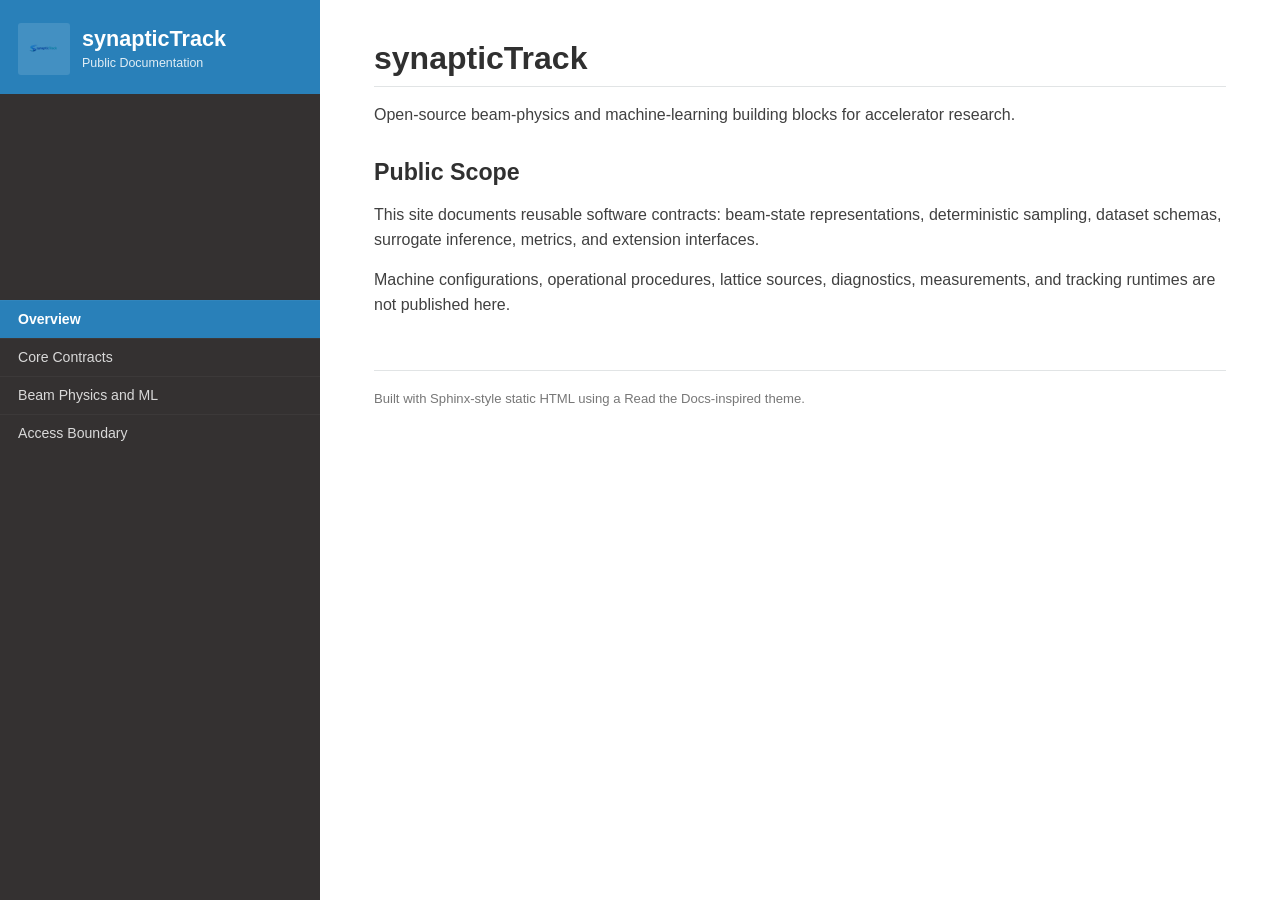
<file: index.html>
<!doctype html>
<html lang="en">
<head><meta charset="utf-8"><meta name="viewport" content="width=device-width, initial-scale=1"><meta name="author" content="Chong Shik Park"><title>synapticTrack | synapticTrack</title><link rel="stylesheet" href="style.css"></head>
<body><header class="site-header"><div class="rtd-brand"><img src="synaptictrack.svg" alt="synapticTrack logo"><div><h1>synapticTrack</h1><p>Public Documentation</p></div></div></header><div class="layout"><nav id="TOC"><ul><li><a class="current" href="index.html">Overview</a></li><li><a href="core-contracts.html">Core Contracts</a></li><li><a href="beam-and-ml.html">Beam Physics and ML</a></li><li><a href="access-boundary.html">Access Boundary</a></li></ul></nav><main><h1>synapticTrack</h1><p>Open-source beam-physics and machine-learning building blocks for accelerator research.</p><h2>Public Scope</h2><p>This site documents reusable software contracts: beam-state representations, deterministic sampling, dataset schemas, surrogate inference, metrics, and extension interfaces.</p><p>Machine configurations, operational procedures, lattice sources, diagnostics, measurements, and tracking runtimes are not published here.</p></main></div></body></html>
</file>
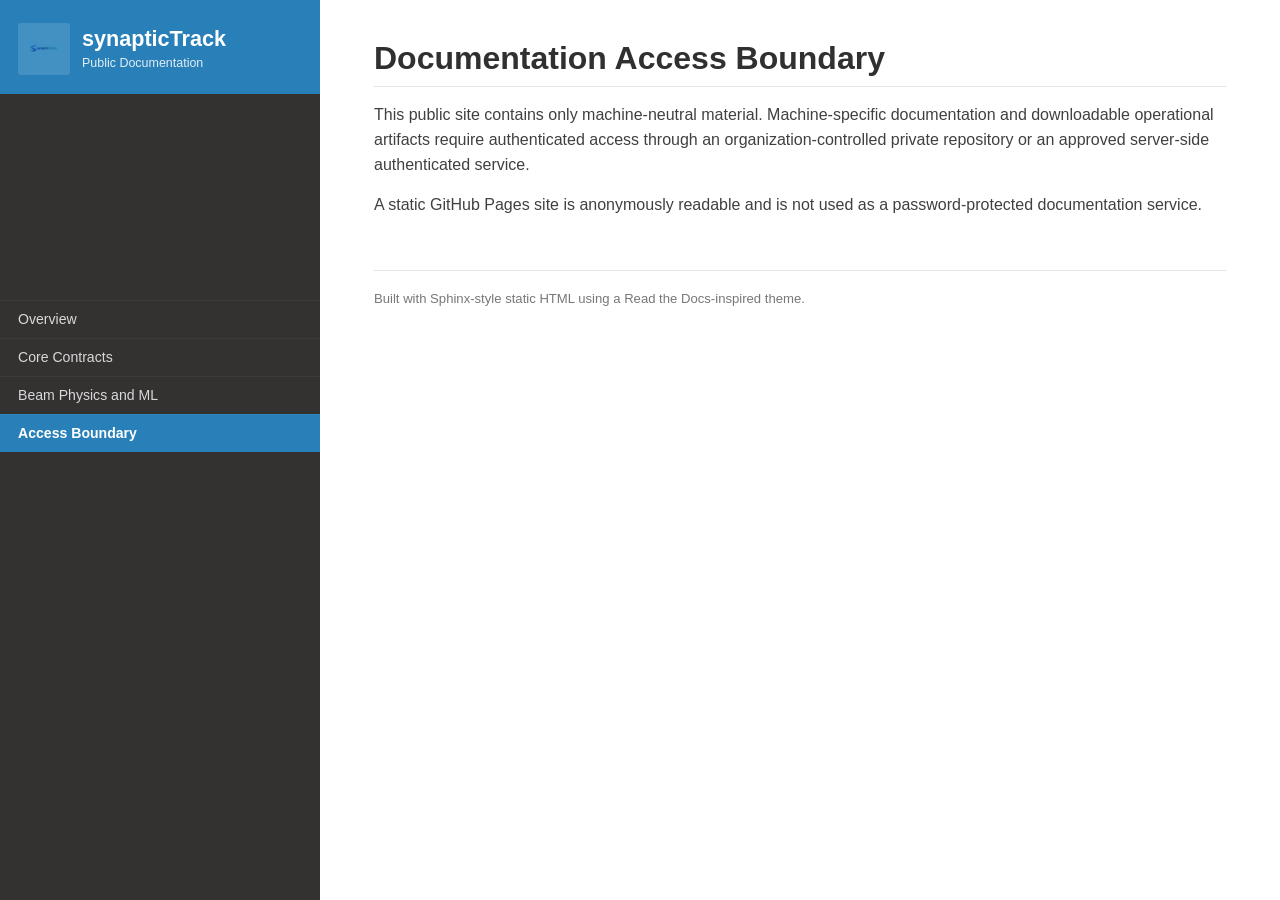
<file: access-boundary.html>
<!doctype html>
<html lang="en">
<head><meta charset="utf-8"><meta name="viewport" content="width=device-width, initial-scale=1"><meta name="author" content="Chong Shik Park"><title>Documentation Access Boundary | synapticTrack</title><link rel="stylesheet" href="style.css"></head>
<body><header class="site-header"><div class="rtd-brand"><img src="synaptictrack.svg" alt="synapticTrack logo"><div><h1>synapticTrack</h1><p>Public Documentation</p></div></div></header><div class="layout"><nav id="TOC"><ul><li><a href="index.html">Overview</a></li><li><a href="core-contracts.html">Core Contracts</a></li><li><a href="beam-and-ml.html">Beam Physics and ML</a></li><li><a class="current" href="access-boundary.html">Access Boundary</a></li></ul></nav><main><h1>Documentation Access Boundary</h1><p>This public site contains only machine-neutral material. Machine-specific documentation and downloadable operational artifacts require authenticated access through an organization-controlled private repository or an approved server-side authenticated service.</p><p>A static GitHub Pages site is anonymously readable and is not used as a password-protected documentation service.</p></main></div></body></html>
</file>
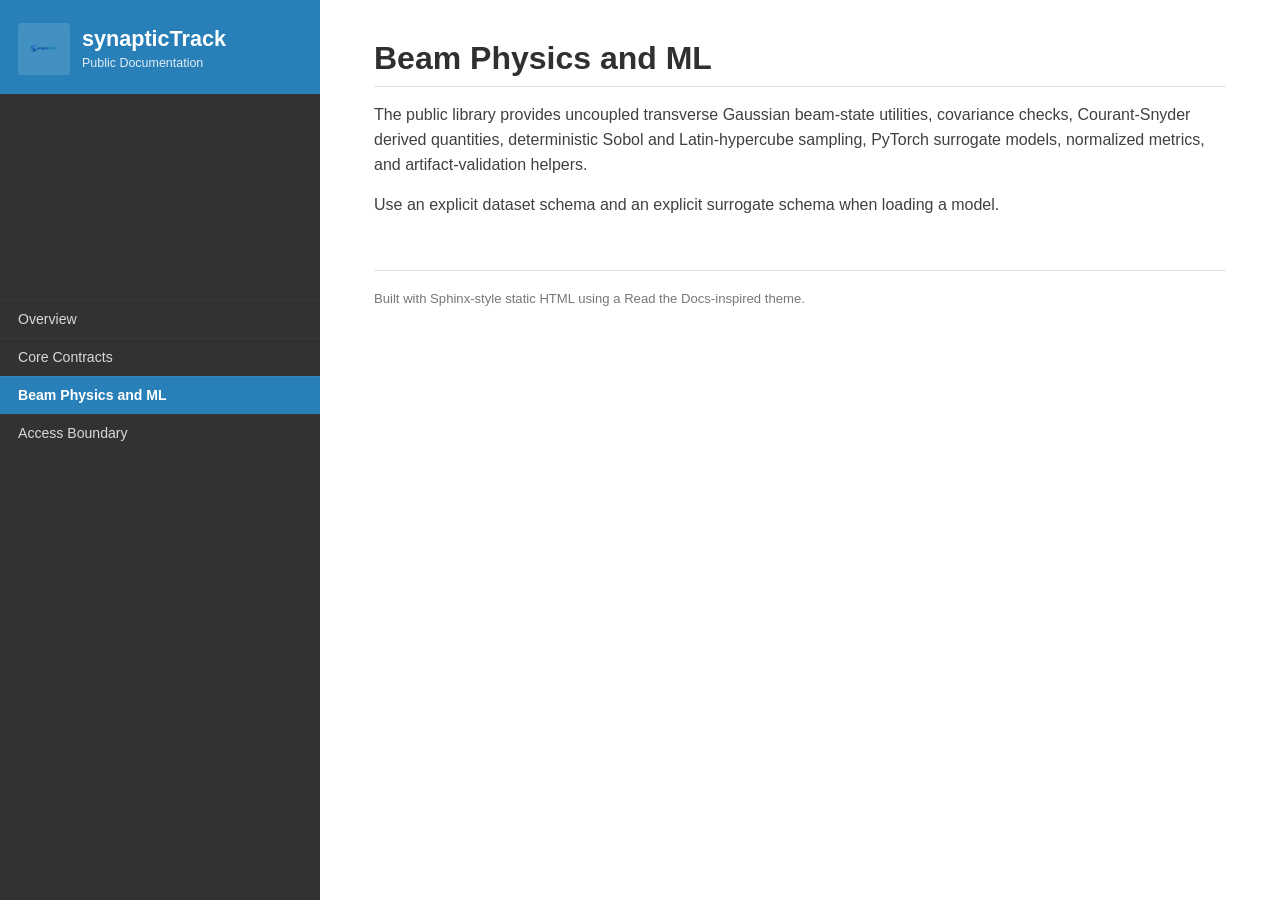
<file: beam-and-ml.html>
<!doctype html>
<html lang="en">
<head><meta charset="utf-8"><meta name="viewport" content="width=device-width, initial-scale=1"><meta name="author" content="Chong Shik Park"><title>Beam Physics and ML | synapticTrack</title><link rel="stylesheet" href="style.css"></head>
<body><header class="site-header"><div class="rtd-brand"><img src="synaptictrack.svg" alt="synapticTrack logo"><div><h1>synapticTrack</h1><p>Public Documentation</p></div></div></header><div class="layout"><nav id="TOC"><ul><li><a href="index.html">Overview</a></li><li><a href="core-contracts.html">Core Contracts</a></li><li><a class="current" href="beam-and-ml.html">Beam Physics and ML</a></li><li><a href="access-boundary.html">Access Boundary</a></li></ul></nav><main><h1>Beam Physics and ML</h1><p>The public library provides uncoupled transverse Gaussian beam-state utilities, covariance checks, Courant-Snyder derived quantities, deterministic Sobol and Latin-hypercube sampling, PyTorch surrogate models, normalized metrics, and artifact-validation helpers.</p><p>Use an explicit dataset schema and an explicit surrogate schema when loading a model.</p></main></div></body></html>
</file>
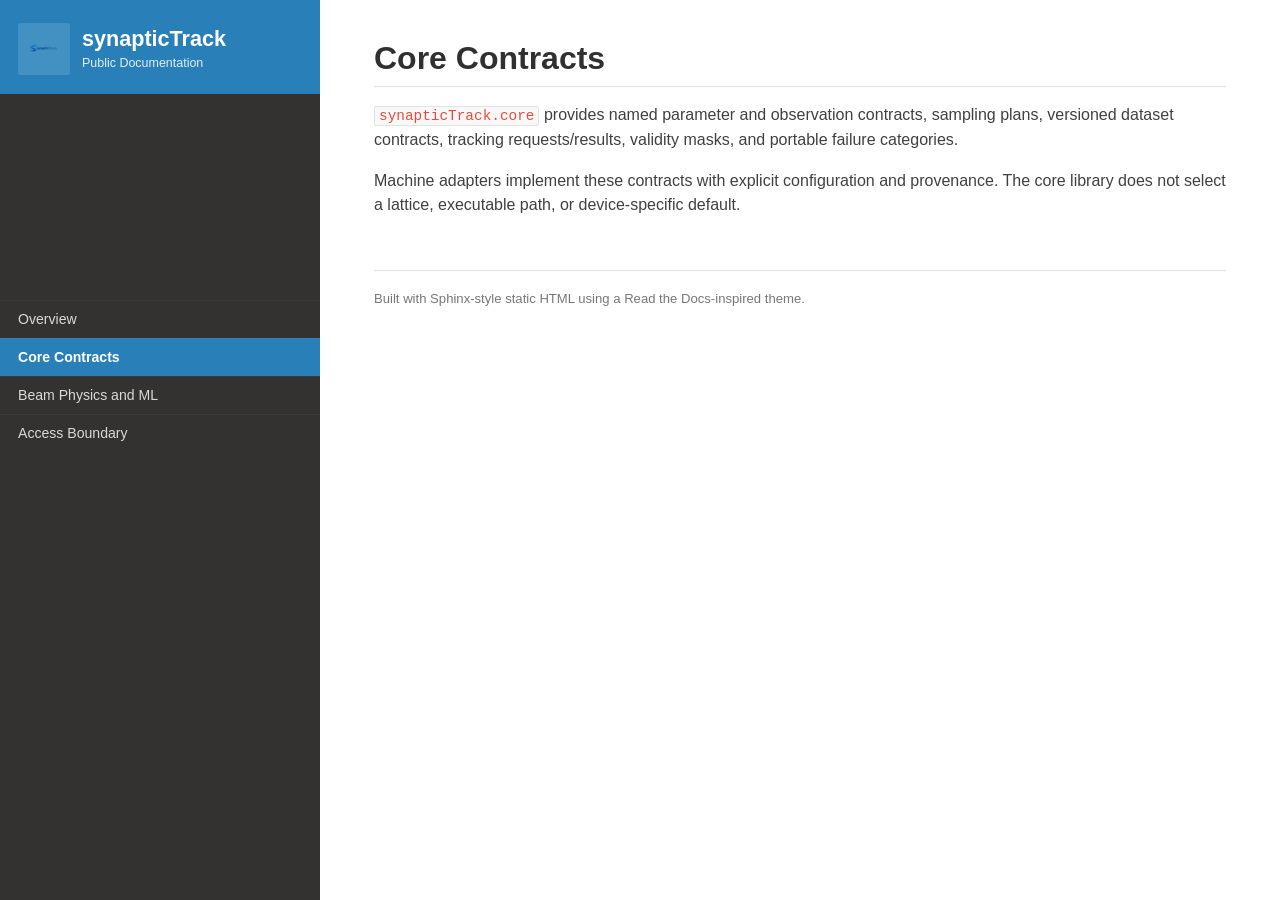
<file: core-contracts.html>
<!doctype html>
<html lang="en">
<head><meta charset="utf-8"><meta name="viewport" content="width=device-width, initial-scale=1"><meta name="author" content="Chong Shik Park"><title>Core Contracts | synapticTrack</title><link rel="stylesheet" href="style.css"></head>
<body><header class="site-header"><div class="rtd-brand"><img src="synaptictrack.svg" alt="synapticTrack logo"><div><h1>synapticTrack</h1><p>Public Documentation</p></div></div></header><div class="layout"><nav id="TOC"><ul><li><a href="index.html">Overview</a></li><li><a class="current" href="core-contracts.html">Core Contracts</a></li><li><a href="beam-and-ml.html">Beam Physics and ML</a></li><li><a href="access-boundary.html">Access Boundary</a></li></ul></nav><main><h1>Core Contracts</h1><p><code>synapticTrack.core</code> provides named parameter and observation contracts, sampling plans, versioned dataset contracts, tracking requests/results, validity masks, and portable failure categories.</p><p>Machine adapters implement these contracts with explicit configuration and provenance. The core library does not select a lattice, executable path, or device-specific default.</p></main></div></body></html>
</file>
<file: style.css>
:root {
  color-scheme: light;
  --rtd-sidebar: #343131;
  --rtd-sidebar-dark: #252525;
  --rtd-sidebar-text: #d9d9d9;
  --rtd-sidebar-muted: #a9a9a9;
  --rtd-green: #2980b9;
  --rtd-green-dark: #2472a4;
  --rtd-link: #2980b9;
  --rtd-text: #404040;
  --rtd-muted: #777;
  --rtd-border: #e1e4e5;
  --rtd-code-bg: #f8f8f8;
  --rtd-page-bg: #edf0f2;
  --rtd-content-bg: #ffffff;
  --rtd-font: "Lato", "proxima-nova", "Helvetica Neue", Arial, sans-serif;
  --rtd-serif: Georgia, "Times New Roman", serif;
  --rtd-mono: "SFMono-Regular", Consolas, "Liberation Mono", monospace;
}

* { box-sizing: border-box; }
html { scroll-behavior: smooth; }
body {
  margin: 0;
  color: var(--rtd-text);
  background: var(--rtd-page-bg);
  font-family: var(--rtd-font);
  font-size: 16px;
  line-height: 1.55;
}

.site-header {
  position: fixed;
  inset: 0 auto 0 0;
  width: 320px;
  overflow-y: auto;
  background: var(--rtd-sidebar);
  color: var(--rtd-sidebar-text);
  z-index: 20;
}

.rtd-brand {
  display: flex;
  gap: 12px;
  align-items: center;
  min-height: 94px;
  padding: 20px 18px 16px;
  background: var(--rtd-green);
}
.rtd-brand img {
  width: 52px;
  height: 52px;
  object-fit: contain;
  background: rgba(255, 255, 255, 0.12);
  border-radius: 3px;
  padding: 4px;
}
.rtd-brand h1 {
  margin: 0 0 3px;
  color: #fff;
  font-size: 1.35rem;
  font-weight: 700;
  line-height: 1.15;
  letter-spacing: 0;
}
.rtd-brand p {
  margin: 0;
  color: rgba(255, 255, 255, 0.86);
  font-size: 0.78rem;
  line-height: 1.3;
}

.rtd-search {
  display: block;
  padding: 13px 16px 14px;
  background: var(--rtd-sidebar-dark);
  border-top: 1px solid rgba(255, 255, 255, 0.06);
  border-bottom: 1px solid rgba(255, 255, 255, 0.06);
}
.rtd-search span {
  display: block;
  margin-bottom: 6px;
  color: var(--rtd-sidebar-muted);
  font-size: 0.78rem;
}
.rtd-search input {
  width: 100%;
  min-height: 34px;
  border: 0;
  border-radius: 2px;
  padding: 7px 9px;
  color: #555;
  background: #fcfcfc;
  font: inherit;
}
.rtd-version {
  margin: 14px 16px 0;
  border: 1px solid rgba(255, 255, 255, 0.15);
  border-radius: 2px;
  padding: 7px 9px;
  color: #fff;
  background: rgba(0, 0, 0, 0.14);
  font-size: 0.84rem;
}
.rtd-downloads {
  display: grid;
  grid-template-columns: 1fr 1fr;
  gap: 8px;
  padding: 12px 16px 8px;
}
.rtd-downloads a {
  display: block;
  border-radius: 2px;
  padding: 7px 9px;
  color: #fff;
  background: var(--rtd-green);
  text-align: center;
  text-decoration: none;
  font-size: 0.83rem;
}
.rtd-downloads a:hover { background: var(--rtd-green-dark); }
.byline {
  margin: 10px 16px 18px;
  color: var(--rtd-sidebar-muted);
  font-size: 0.78rem;
  line-height: 1.45;
}

.layout {
  display: grid;
  grid-template-columns: 320px minmax(0, 1fr);
  min-height: 100vh;
}
nav#TOC {
  position: fixed;
  top: 300px;
  bottom: 0;
  left: 0;
  width: 320px;
  overflow-y: auto;
  padding: 0 0 28px;
  background: var(--rtd-sidebar);
  font-family: var(--rtd-font);
  z-index: 21;
}
nav#TOC ul {
  margin: 0;
  padding: 0;
  list-style: none;
}
nav#TOC li { margin: 0; }
nav#TOC a {
  display: block;
  border-top: 1px solid rgba(255, 255, 255, 0.04);
  padding: 9px 18px;
  color: var(--rtd-sidebar-text);
  text-decoration: none;
  font-size: 0.88rem;
  line-height: 1.35;
}
nav#TOC a:hover {
  color: #fff;
  background: rgba(255, 255, 255, 0.08);
}
nav#TOC ul ul a {
  padding: 7px 18px 7px 34px;
  color: var(--rtd-sidebar-muted);
  background: rgba(0, 0, 0, 0.16);
  font-size: 0.82rem;
}
nav#TOC ul ul a:hover {
  color: #fff;
  background: rgba(0, 0, 0, 0.24);
}

main {
  grid-column: 2;
  min-width: 0;
  max-width: 980px;
  min-height: 100vh;
  margin: 0;
  padding: 38px 54px 70px;
  background: var(--rtd-content-bg);
  box-shadow: 0 0 0 1px rgba(0, 0, 0, 0.04);
}
main::after {
  content: "Built with Sphinx-style static HTML using a Read the Docs-inspired theme.";
  display: block;
  margin-top: 52px;
  padding-top: 18px;
  border-top: 1px solid var(--rtd-border);
  color: var(--rtd-muted);
  font-size: 0.82rem;
}
main > * { max-width: 860px; }
#title-block-header { display: none; }

h1, h2, h3, h4, h5, h6 {
  margin: 0 0 16px;
  color: #303030;
  font-family: var(--rtd-font);
  font-weight: 700;
  line-height: 1.25;
  letter-spacing: 0;
}
main h1 {
  margin-top: 38px;
  padding-bottom: 8px;
  border-bottom: 1px solid var(--rtd-border);
  font-size: 2rem;
}
main h1:first-child { margin-top: 0; }
main h2 {
  margin-top: 30px;
  font-size: 1.45rem;
}
main h3 {
  margin-top: 24px;
  font-size: 1.16rem;
}
main h4, main h5, main h6 {
  margin-top: 20px;
  font-size: 1rem;
}
p { margin: 0 0 16px; }
a { color: var(--rtd-link); text-decoration: none; }
a:hover { text-decoration: underline; }

.source-note {
  margin: 22px 0 14px;
  padding: 8px 12px;
  border-left: 4px solid var(--rtd-green);
  background: #f3f6f6;
  color: var(--rtd-muted);
  font-size: 0.84rem;
}
pre {
  overflow-x: auto;
  margin: 0 0 18px;
  padding: 12px 14px;
  border: 1px solid var(--rtd-border);
  border-radius: 2px;
  background: var(--rtd-code-bg);
  color: #333;
  line-height: 1.45;
}
code {
  font-family: var(--rtd-mono);
  font-size: 0.9em;
}
p code, li code, td code {
  border: 1px solid #e1e4e5;
  border-radius: 2px;
  padding: 1px 4px;
  background: #f8f8f8;
  color: #e74c3c;
}
blockquote {
  margin: 0 0 18px;
  padding: 8px 18px;
  border-left: 4px solid var(--rtd-border);
  color: #666;
}
ul, ol { margin-top: 0; margin-bottom: 18px; padding-left: 26px; }
li { margin-bottom: 4px; }
table {
  display: block;
  width: 100%;
  max-width: 100%;
  overflow-x: auto;
  margin: 0 0 20px;
  border-collapse: collapse;
}
th, td {
  border: 1px solid var(--rtd-border);
  padding: 8px 10px;
  text-align: left;
  vertical-align: top;
}
th { background: #f3f6f6; font-weight: 700; }
hr { border: 0; border-top: 1px solid var(--rtd-border); margin: 28px 0; }

@media (max-width: 960px) {
  .site-header {
    position: static;
    width: auto;
  }
  .layout {
    display: block;
  }
  nav#TOC {
    position: static;
    width: auto;
    max-height: 42vh;
    border-top: 1px solid rgba(255, 255, 255, 0.08);
  }
  main {
    max-width: none;
    padding: 28px 22px 58px;
  }
}

nav#TOC a.current {
  color: #fff;
  background: var(--rtd-green);
  font-weight: 700;
}
.page-tools {
  display: flex;
  justify-content: space-between;
  gap: 12px;
  margin: 0 0 24px;
  padding-bottom: 12px;
  border-bottom: 1px solid var(--rtd-border);
  color: var(--rtd-muted);
  font-size: 0.84rem;
}
.page-tools span {
  text-align: right;
}
.section-index {
  display: grid;
  gap: 8px;
  padding-left: 0;
  list-style: none;
}
.section-index a {
  display: block;
  border: 1px solid var(--rtd-border);
  border-radius: 2px;
  padding: 10px 12px;
  background: #f8f8f8;
}
</file>
